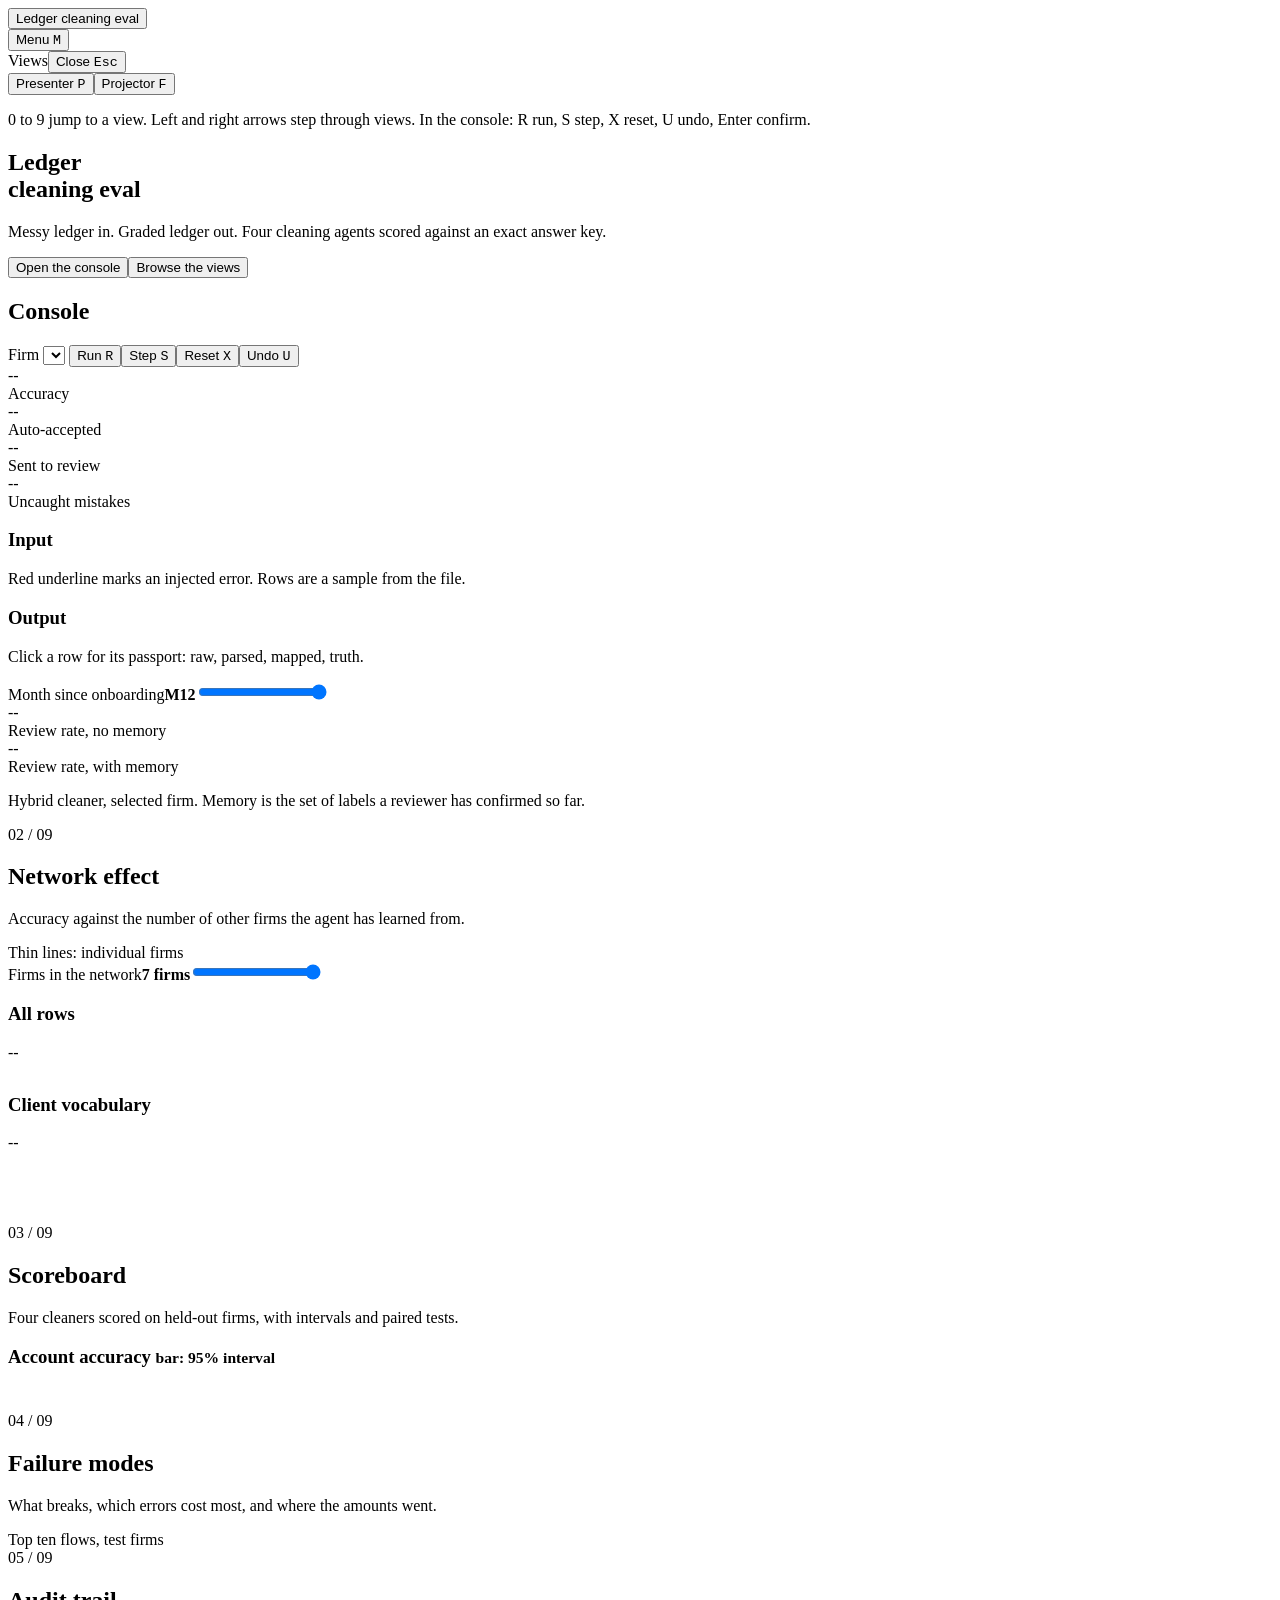
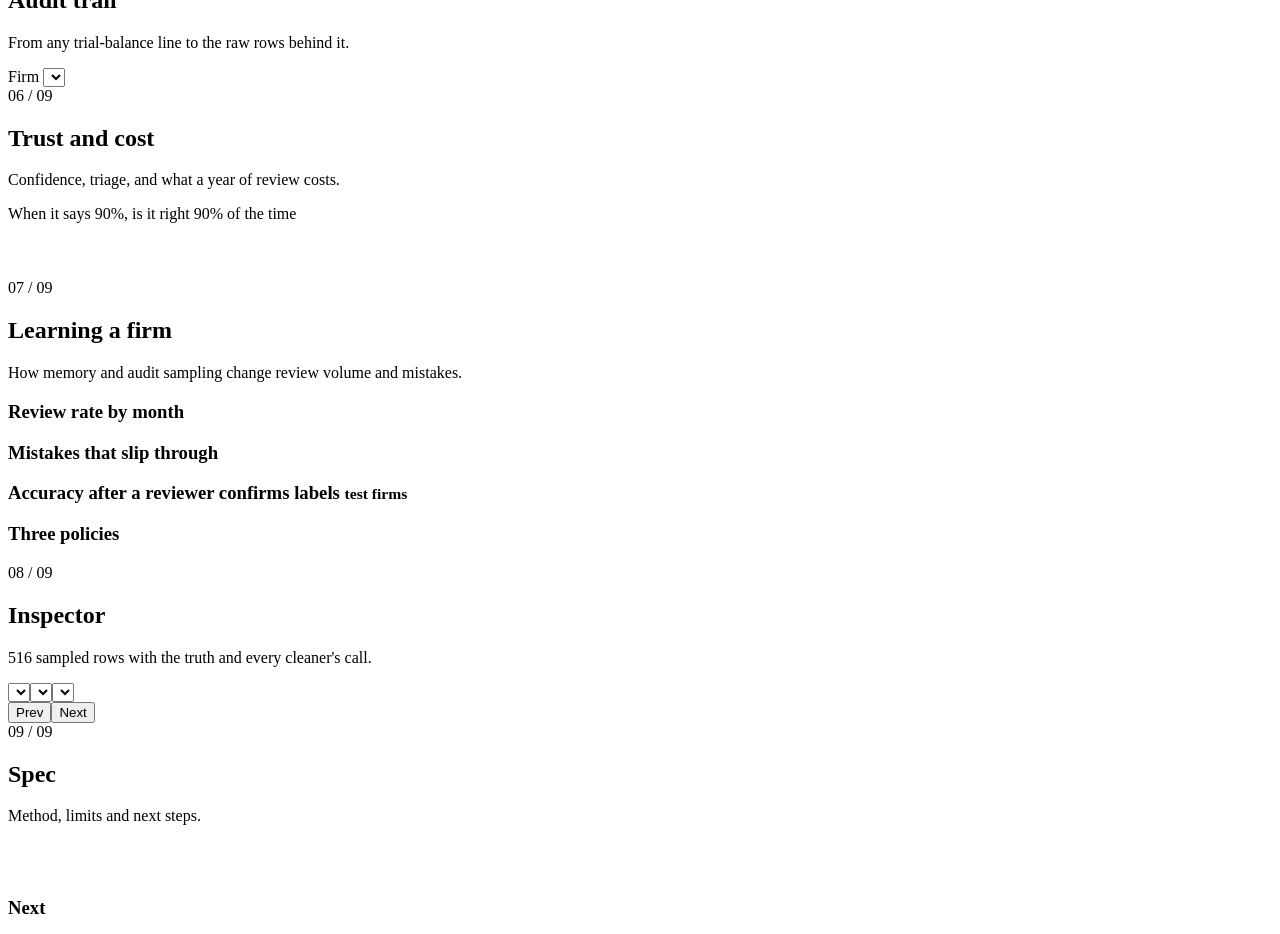
<file: src/ui/shell.html>
<!DOCTYPE html>
<html lang="en">
<head>
<meta charset="utf-8">
<meta name="viewport" content="width=device-width, initial-scale=1">
<title>Ledger Cleaning Eval</title>
<style>/*__CSS__*/</style>
</head>
<body>
<header id="top">
  <button class="brand" id="brand" aria-label="Overview">Ledger cleaning <span>eval</span></button>
  <div class="where" id="where"></div>
  <button id="menuBtn" aria-expanded="false" aria-controls="menu">Menu <kbd>M</kbd></button>
</header>
<div id="scrim"></div>
<aside id="menu" aria-label="Menu" aria-hidden="true">
  <div class="mh"><span>Views</span><button id="menuClose">Close <kbd>Esc</kbd></button></div>
  <div class="mt"><button id="btnPresent">Presenter <kbd>P</kbd></button><button id="btnProj">Projector <kbd>F</kbd></button></div>
  <nav id="menuNav"></nav>
  <p class="mkeys">0 to 9 jump to a view. Left and right arrows step through views. In the console: R run, S step, X reset, U undo, Enter confirm.</p>
</aside>

<main>
<section class="view on" id="s00" data-title="Overview">
  <div class="home">
    <h1>Ledger<br>cleaning <span>eval</span></h1>
    <p class="lead">Messy ledger in. Graded ledger out. Four cleaning agents scored against an exact answer key.</p>
    <div class="cta"><button class="primary big" data-go="s01">Open the console</button><button class="big" id="homeMenu">Browse the views</button></div>
    <div id="homeFind"></div>
    <div class="idx" id="homeIdx"></div>
    <p class="note" id="homeMeta"></p>
  </div>
</section>

<section class="view wide" id="s01" data-title="Console">
  <h1 class="sr">Console</h1>
  <div class="ctl">
    <label class="lbl">Firm <select id="cClient" aria-label="Firm"></select></label><span class="meta" id="cMeta"></span><span class="grow"></span>
    <button class="primary" id="bRun">Run <kbd>R</kbd></button><button id="bStep">Step <kbd>S</kbd></button><button id="bReset">Reset <kbd>X</kbd></button><button id="bUndo">Undo <kbd>U</kbd></button>
  </div>
  <div class="scorebar" aria-live="polite">
    <div><div class="sv" id="sAcc">--</div><div class="sk">Accuracy</div><div class="sd" id="sAccD"></div></div>
    <div><div class="sv" id="sAuto">--</div><div class="sk">Auto-accepted</div><div class="sd" id="sAutoD"></div></div>
    <div><div class="sv" id="sRev">--</div><div class="sk">Sent to review</div><div class="sd" id="sRevD"></div></div>
    <div><div class="sv" id="sLeak">--</div><div class="sk">Uncaught mistakes</div><div class="sd" id="sLeakD"></div></div>
  </div>
  <div class="subtabs" data-view="s01"></div>
  <div class="panel" data-p="run" data-label="1 Run">
    <div class="stepper" id="cPipe"></div>
    <div class="panes">
      <div class="pane"><div class="ph"><h3>Input</h3><span class="meta" id="cInMeta"></span></div><div class="pb" id="cIn"></div><p class="note">Red underline marks an injected error. Rows are a sample from the file.</p></div>
      <div class="pane" id="cOutWrap"><div class="ph"><h3>Output</h3><span class="meta" id="sN"></span></div><div class="pb" id="cOut"></div><p class="note">Click a row for its passport: raw, parsed, mapped, truth.</p></div>
    </div>
    <div class="nextstep" id="cNext"></div>
  </div>
  <div class="panel" data-p="teach" data-label="2 Teach">
    <div class="teach"><div id="cQ"></div><div id="cConfirm"></div></div>
  </div>
  <div class="panel" data-p="replay" data-label="3 Replay">
    <div class="cols c2" style="align-items:center">
      <div><div class="sl-row"><span>Month since onboarding</span><b id="rpMl">M12</b><input type="range" id="rpM" min="1" max="12" value="12" aria-label="Month"></div>
        <div class="duo"><div><div class="numeral" id="rpA">--</div><div class="sk">Review rate, no memory</div></div><div><div class="numeral red" id="rpB">--</div><div class="sk">Review rate, with memory</div></div></div>
        <p class="note">Hybrid cleaner, selected firm. Memory is the set of labels a reviewer has confirmed so far.</p></div>
      <div id="rpC"></div>
    </div>
  </div>
  <datalist id="acctList"></datalist>
</section>

<section class="view" id="s02" data-title="Network effect">
  <div class="vh"><span class="vi">02 / 09</span><h1>Network effect</h1><p>Accuracy against the number of other firms the agent has learned from.</p></div>
  <div class="cols c21">
    <div><div class="legend"><span>Thin lines: individual firms</span></div><div id="netChart"></div></div>
    <div>
      <div class="sl-row"><span>Firms in the network</span><b id="netK">7 firms</b><input type="range" id="netSl" min="0" max="4" step="1" value="4" aria-label="Firms in the network"></div>
      <div class="blk"><h3>All rows</h3><div class="numeral red" id="netAcc">--</div></div>
      <div class="blk" style="margin-top:32px"><h3>Client vocabulary</h3><div class="numeral" id="netCs">--</div></div>
      <p class="note" id="netCov"></p>
    </div>
  </div>
  <div id="netFind" style="margin-top:72px"></div>
</section>

<section class="view" id="s03" data-title="Scoreboard">
  <div class="vh"><span class="vi">03 / 09</span><h1>Scoreboard</h1><p>Four cleaners scored on held-out firms, with intervals and paired tests.</p></div>
  <div class="ctl"><div class="seg" id="sbSeg"></div><span class="meta" id="sbNote"></span></div>
  <div class="subtabs" data-view="s03"></div>
  <div class="panel" data-p="summary" data-label="Summary"><div class="cols c21"><div><h3>Account accuracy <small>bar: 95% interval</small></h3><div id="sbDot" style="margin-top:20px"></div></div><div class="note" id="sbText" style="margin-top:44px"></div></div></div>
  <div class="panel" data-p="firms" data-label="By firm"><div class="sc" id="sbMat" style="max-width:820px"></div></div>
  <div class="panel" data-p="metrics" data-label="All metrics"><div class="sc" id="sbMet" style="max-width:900px"></div></div>
  <div class="panel" data-p="paired" data-label="Is the gap noise"><div class="sc" id="sbPair" style="max-width:900px"></div></div>
</section>

<section class="view" id="s04" data-title="Failure modes">
  <div class="vh"><span class="vi">04 / 09</span><h1>Failure modes</h1><p>What breaks, which errors cost most, and where the amounts went.</p></div>
  <div class="subtabs" data-view="s04"></div>
  <div class="panel" data-p="types" data-label="Error types"><div class="cols c21" style="align-items:start"><div class="sc" id="fMat"></div><div id="fInv"></div></div></div>
  <div class="panel" data-p="vocab" data-label="Vocabulary"><div style="max-width:760px" id="fVoc"></div></div>
  <div class="panel" data-p="flow" data-label="Misposting"><div class="ctl"><span class="meta">Top ten flows, test firms</span><span class="grow"></span><div class="seg" id="fFlowSeg"></div></div><div id="fFlow"></div></div>
  <div class="panel" data-p="labels" data-label="Client labels"><div class="sc" id="fTop" style="max-width:900px"></div></div>
</section>

<section class="view" id="s05" data-title="Audit trail">
  <div class="vh"><span class="vi">05 / 09</span><h1>Audit trail</h1><p>From any trial-balance line to the raw rows behind it.</p></div>
  <div class="ctl"><label class="lbl">Firm <select id="auSel" aria-label="Firm"></select></label><div class="seg" id="auSort"></div><span class="meta" id="auHead"></span></div>
  <div class="cols c21" style="align-items:start"><div class="sc" id="auTable"></div><div id="auDetail" class="sticky"></div></div>
</section>

<section class="view" id="s06" data-title="Trust and cost">
  <div class="vh"><span class="vi">06 / 09</span><h1>Trust and cost</h1><p>Confidence, triage, and what a year of review costs.</p></div>
  <div class="subtabs" data-view="s06"></div>
  <div class="panel" data-p="cal" data-label="Calibration"><div class="ctl"><span class="meta">When it says 90%, is it right 90% of the time</span><span class="grow"></span><div class="seg" id="calSeg"></div></div><div class="cols c2" style="align-items:start"><div id="calChart"></div><p class="note" id="calNote" style="margin-top:28px"></p></div></div>
  <div class="panel" data-p="auto" data-label="Automation"><div id="covLeg"></div><div id="covChart"></div></div>
  <div class="panel" data-p="econ" data-label="Economics"><div class="cols c12" style="align-items:start"><div id="ecCtl"></div><div id="ecChart"></div></div><div class="sc" id="ecTable" style="margin-top:56px"></div></div>
</section>

<section class="view" id="s07" data-title="Learning a firm">
  <div class="vh"><span class="vi">07 / 09</span><h1>Learning a firm</h1><p>How memory and audit sampling change review volume and mistakes.</p></div>
  <div class="subtabs" data-view="s07"></div>
  <div class="panel" data-p="memory" data-label="Memory"><div class="ctl"><div class="seg" id="lnSegC"></div><div class="seg" id="lnSegS"></div></div><div class="cols c2"><div class="blk"><h3>Review rate by month</h3><div id="lnRev" style="margin-top:16px"></div></div><div class="blk"><h3>Mistakes that slip through</h3><div id="lnWrong" style="margin-top:16px"></div></div></div></div>
  <div class="panel" data-p="value" data-label="Reviewer value"><div class="cols c2" style="align-items:start"><div class="blk"><h3>Accuracy after a reviewer confirms labels <small>test firms</small></h3><div id="lnCurve" style="margin-top:16px"></div></div><div class="blk"><h3>Three policies</h3><div class="sc" id="lnTable" style="margin-top:16px"></div></div></div></div>
</section>

<section class="view" id="s08" data-title="Inspector">
  <div class="vh"><span class="vi">08 / 09</span><h1>Inspector</h1><p>516 sampled rows with the truth and every cleaner's call.</p></div>
  <div class="ctl"><select id="inC" aria-label="Firm"></select><select id="inO" aria-label="Outcome"></select><select id="inT" aria-label="Injected error"></select><span class="meta" id="inCount"></span></div>
  <div id="inList"></div>
  <div class="pager"><button id="inPrev">Prev</button><span id="inPage"></span><button id="inNext">Next</button></div>
</section>

<section class="view" id="s09" data-title="Spec">
  <div class="vh"><span class="vi">09 / 09</span><h1>Spec</h1><p>Method, limits and next steps.</p></div>
  <div id="spKv"></div>
  <div class="blk" style="margin-top:72px"><h3>Next</h3><ul class="nextlist" id="spNext"></ul></div>
</section>
<nav class="vnav" id="vnav" aria-label="Previous and next view"></nav>
</main>
<div class="talk" id="talk" role="complementary" aria-label="Talking points"></div>
<script>/*__JS__*/</script>
</body>
</html>
</file>
